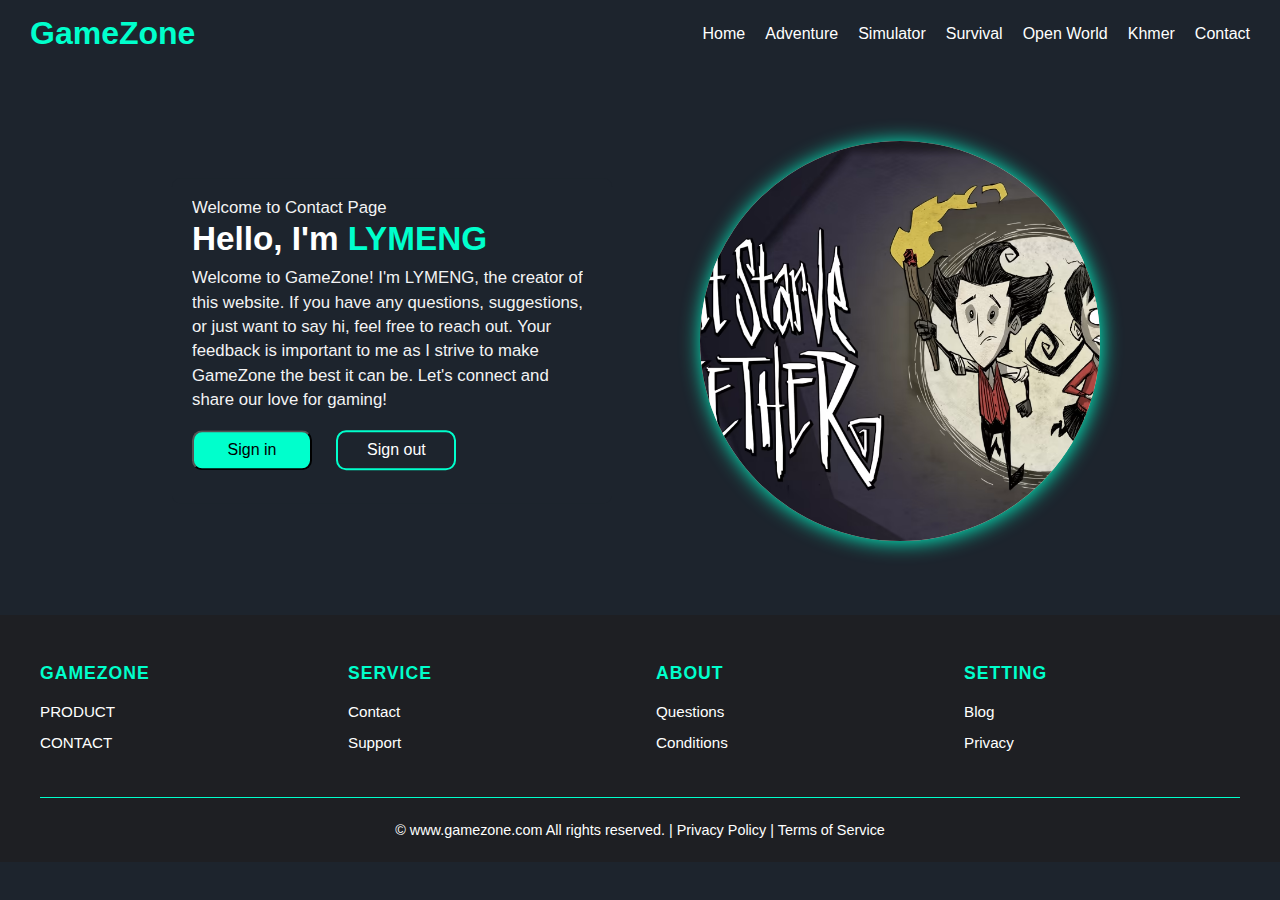
<file: contact.html>
<!DOCTYPE html>
<html lang="en">
  <head>
    <meta charset="UTF-8" />
    <meta name="viewport" content="width=device-width, initial-scale=1.0" />
    <title>Contact</title>
    <link rel="icon" href="./img/logo.png" />
    <link rel="stylesheet" href="./contact.css" />
    <!-- Google Font -->
    <link
      href="https://fonts.googleapis.com/css2?family=Dangrek&display=swap"
      rel="stylesheet"
    />

    <!-- Line Awesome Icons -->

    <link
      rel="stylesheet"
      href="https://maxst.icons8.com/vue-static/landings/line-awesome/line-awesome/1.3.0/css/line-awesome.min.css"
    />
  </head>
  <body>
    <!-- Hidden checkbox to toggle menu (MUST be outside header) -->
    <input type="checkbox" id="menu-toggle" class="menu-toggle" />

    <!-- Header -->
    <header class="navbar">
      <div class="logo">GameZone</div>

      <!-- Desktop Navigation -->
      <nav class="nav-links">
        <a href="index.html">Home</a>
        <a href="./index.html">Adventure</a>
        <a href="./index.html">Simulator</a>
        <a href="./index.html">Survival</a>
        <a href="./index.html">Open World</a>
        <a href="./contact_khmer.html">Khmer</a>
        <a href="./contact.html"><i class="las la-phone"></i> Contact</a>
      </nav>

      <!-- Hamburger icon (mobile) -->
      <label for="menu-toggle" class="menu-icon">
        <i class="las la-bars"></i>
      </label>
    </header>

    <!-- Mobile dropdown menu -->
    <div class="dropdown-menu">
      <a href="./index.html">Home</a>
      <a href="./index.html">Adventure</a>
      <a href="./index.html">Simulator</a>
      <a href="./index.html">Survival</a>
      <a href="./index.html">Open World</a>
      <a href="./contact_khmer.html">Khmer</a>
      <a href="#">Contact</a>
    </div>
    <div class="container">
      <div class="text-box">
        <p>Welcome to Contact Page</p>
        <h1>Hello, I'm <span class="name">LYMENG</span></h1>
        <p>
          Welcome to GameZone! I'm LYMENG, the creator of this website. If you
          have any questions, suggestions, or just want to say hi, feel free to
          reach out. Your feedback is important to me as I strive to make
          GameZone the best it can be. Let's connect and share our love for
          gaming!
        </p>
        <br />
        <button>Sign in</button>
        <button class="out">Sign out</button>
        <div class="search-box">
          <a href="https://m.me/ly.meng.440661"
            ><i class="lab la-facebook-messenger"></i
          ></a>
          <a href="https://www.facebook.com/share/1N4aUQHozx/?mibextid=wwXIfr"
            ><i class="lab la-facebook"></i
          ></a>
          <a href="https://t.me/menggg12"><i class="lab la-telegram"></i></a>
          <a href="https://discord.com/users/lymeng1_74217"
            ><i class="lab la-discord"></i
          ></a>
        </div>
      </div>

      <div class="picture">
        <img src="./img/13.avif" alt="" />
      </div>
    </div>
    <footer>
      <div class="footer-container">
        <div class="footer-column">
          <h3>GameZone</h3>
          <ul>
            <li><a href="#">PRODUCT</a></li>
            <li><a href="https://t.me/menggg12">CONTACT</a></li>
          </ul>
        </div>

        <div class="footer-column">
          <h3>Service</h3>
          <ul>
            <li><a href="https://t.me/menggg12">Contact</a></li>
            <li><a href="#">Support</a></li>
          </ul>
        </div>

        <div class="footer-column">
          <h3>About</h3>
          <ul>
            <li><a href="https://t.me/menggg12">Questions</a></li>
            <li><a href="#">Conditions</a></li>
          </ul>
        </div>

        <div class="footer-column">
          <h3>Setting</h3>
          <ul>
            <li><a href="#">Blog</a></li>
            <li><a href="#">Privacy</a></li>
          </ul>
        </div>
      </div>

      <div class="footer-bottom">
        <p>
          &copy; www.gamezone.com All rights reserved. |
          <a href="#">Privacy Policy</a> | <a href="#">Terms of Service</a>
        </p>
      </div>
    </footer>
  </body>
</html>
</file>
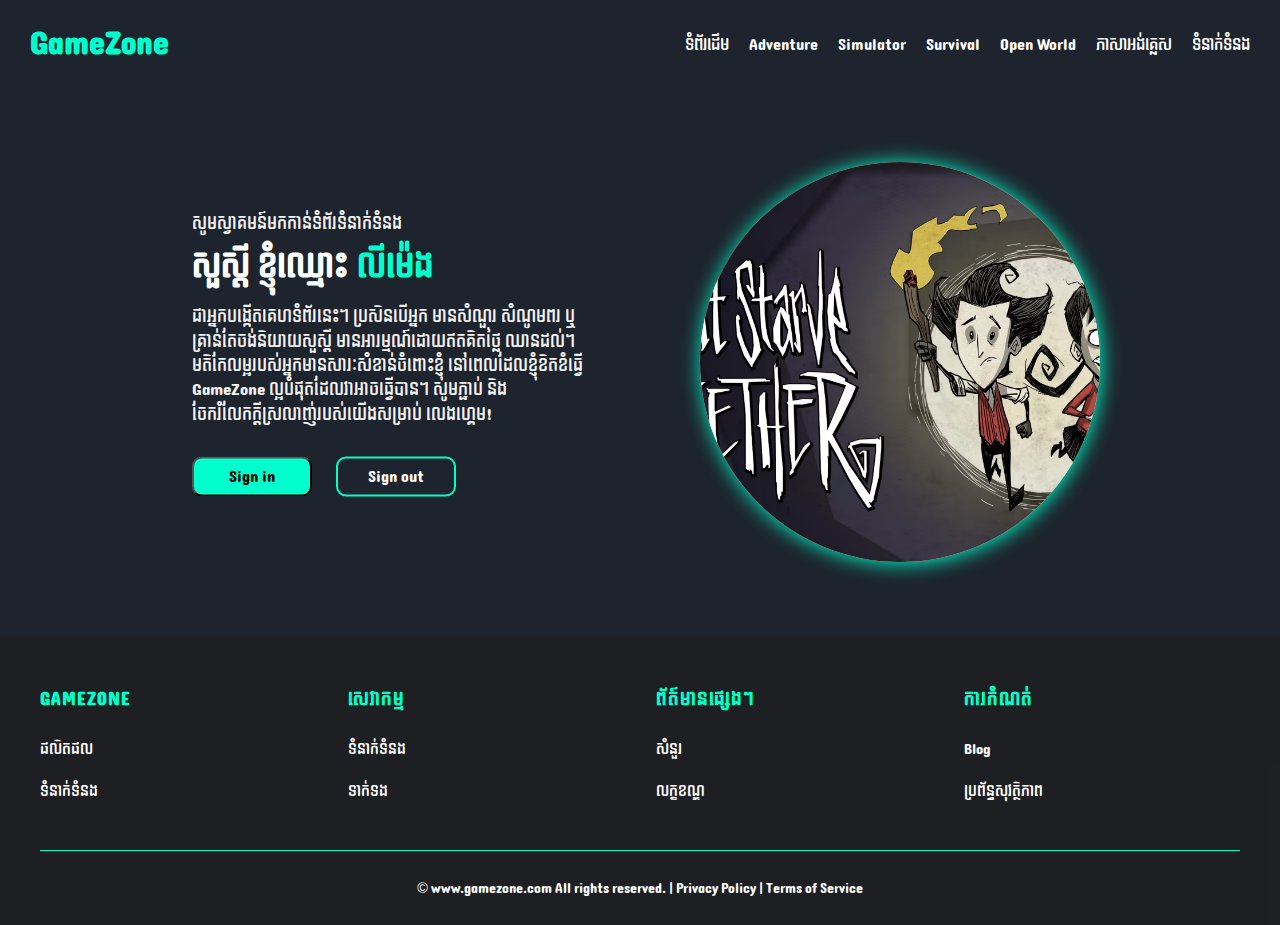
<file: contact_khmer.html>
<!DOCTYPE html>
<html lang="en">
  <head>
    <meta charset="UTF-8" />
    <meta name="viewport" content="width=device-width, initial-scale=1.0" />
    <title>ទំនាក់ទំនង</title>
    <link rel="icon" href="./img/logo.png" />
    <link rel="stylesheet" href="./contactkh.css" />
    <!-- Google Font -->
    <link
      href="https://fonts.googleapis.com/css2?family=Dangrek&display=swap"
      rel="stylesheet"
    />

    <!-- Line Awesome Icons -->

    <link
      rel="stylesheet"
      href="https://maxst.icons8.com/vue-static/landings/line-awesome/line-awesome/1.3.0/css/line-awesome.min.css"
    />
  </head>
  <body>
    <!-- Hidden checkbox to toggle menu (MUST be outside header) -->
    <input type="checkbox" id="menu-toggle" class="menu-toggle" />

    <!-- Header -->
    <header class="navbar">
      <div class="logo">GameZone</div>

      <!-- Desktop Navigation -->
      <nav class="nav-links">
        <a href="./khmer.html">ទំព័រដើម</a>
        <a href="./khmer.html">Adventure</a>
        <a href="./khmer.html">Simulator</a>
        <a href="./khmer.html">Survival</a>
        <a href="./khmer.html">Open World</a>
        <a href="./contact.html">ភាសាអង់គ្លេស</a>
        <a href="./contact_khmer.html"
          ><i class="las la-phone"></i> ទំនាក់ទំនង</a
        >
      </nav>

      <!-- Hamburger icon (mobile) -->
      <label for="menu-toggle" class="menu-icon">
        <i class="las la-bars"></i>
      </label>
    </header>

    <!-- Mobile dropdown menu -->
    <div class="dropdown-menu">
      <a href="./khmer.html">ទំព័រដើម</a>
      <a href="./khmer.html">Adventure</a>
      <a href="./khmer.html">Simulator</a>
      <a href="./khmer.html">Survival</a>
      <a href="./khmer.html">Open World</a>
      <a href="./contact.html">ភាសាអង់គ្លេស</a>
      <a href="./contact_khmer.html"> ទំនាក់ទំនង</a>
    </div>
    <div class="container">
      <div class="text-box">
        <p>សូមស្វាគមន៍មកកាន់ទំព័រទំនាក់ទំនង</p>
        <h1>សួស្តី ខ្ញុំឈ្មោះ <span class="name">លីម៉េង</span></h1>
        <p>
          ជាអ្នកបង្កើតគេហទំព័រនេះ។ ប្រសិនបើអ្នក មានសំណួរ សំណូមពរ
          ឬគ្រាន់តែចង់និយាយសួស្តី មានអារម្មណ៍ដោយឥតគិតថ្លៃ ឈានដល់។
          មតិកែលម្អរបស់អ្នកមានសារៈសំខាន់ចំពោះខ្ញុំ នៅពេលដែលខ្ញុំខិតខំធ្វើ
          GameZone ល្អបំផុតដែលវាអាចធ្វើបាន។ សូមភ្ជាប់
          និងចែករំលែកក្តីស្រលាញ់របស់យើងសម្រាប់ លេងហ្គេម!
        </p>
        <br />
        <button>Sign in</button>
        <button class="out">Sign out</button>
        <div class="search-box">
          <a href="https://m.me/ly.meng.440661"
            ><i class="lab la-facebook-messenger"></i
          ></a>
          <a href="https://www.facebook.com/share/1N4aUQHozx/?mibextid=wwXIfr"
            ><i class="lab la-facebook"></i
          ></a>
          <a href="https://t.me/menggg12"><i class="lab la-telegram"></i></a>
          <a href="https://discord.com/users/lymeng1_74217"
            ><i class="lab la-discord"></i
          ></a>
        </div>
      </div>

      <div class="picture">
        <img src="./img/13.avif" alt="" />
      </div>
    </div>
    <footer>
      <div class="footer-container">
        <div class="footer-column">
          <h3>GameZone</h3>
          <ul>
            <li><a href="#">ផលិតផល</a></li>
            <li><a href="https://t.me/menggg12">ទំនាក់ទំនង</a></li>
          </ul>
        </div>

        <div class="footer-column">
          <h3>សេវាកម្ម</h3>
          <ul>
            <li><a href="https://t.me/menggg12">ទំនាក់ទំនង</a></li>
            <li><a href="#">ទាក់ទង</a></li>
          </ul>
        </div>

        <div class="footer-column">
          <h3>ព័ត៍មានផ្សេងៗ</h3>
          <ul>
            <li><a href="https://t.me/menggg12">សំនួរ</a></li>
            <li><a href="#">លក្ខខណ្ឌ</a></li>
          </ul>
        </div>

        <div class="footer-column">
          <h3>ការកំណត់</h3>
          <ul>
            <li><a href="#">Blog</a></li>
            <li><a href="#">ប្រព័ន្ធសុវត្ថិភាព</a></li>
          </ul>
        </div>
      </div>

      <div class="footer-bottom">
        <p>
          &copy; www.gamezone.com All rights reserved. |
          <a href="#">Privacy Policy</a> | <a href="#">Terms of Service</a>
        </p>
      </div>
    </footer>
  </body>
</html>
</file>
<file: contact.css>
* {
  margin: 0;
  padding: 0;
  box-sizing: border-box;
  font-family: "Inter", sans-serif;
  scroll-behavior: smooth;
}
body {
  background-color: #1d242d;
  color: white;
  min-height: 100vh;
  position: relative;
}
/* Navbar */
.navbar {
  display: flex;
  justify-content: space-between;
  align-items: center;
  background-color: #1d242d;
  padding: 15px 30px;
  position: relative;
  z-index: 1000;
  opacity: blur(10px);
  position: sticky;
  top: 0;
}

/* Logo */
.logo {
  font-size: 32px;
  font-weight: bold;
  color: #00ffcc;
}

/* Desktop navigation links */
.nav-links {
  display: flex;
  gap: 20px;
}

.nav-links a {
  color: white;
  text-decoration: none;
  font-size: 16px;
  transition: color 0.3s;
}

.nav-links a:hover {
  color: #00ffcc;
}

/* Hamburger icon */
.menu-icon {
  display: none;
  font-size: 28px;
  cursor: pointer;
  color: white;
}

/* Hidden checkbox for menu toggle */
.menu-toggle {
  display: none;
}

/* Mobile dropdown menu */
.dropdown-menu {
  display: none;
  flex-direction: column;
  background-color: #2a2a2a;
  width: 100%;
  position: absolute;
  top: 70px; /* Below navbar */
  left: 0;
  z-index: 999;
}

.dropdown-menu a {
  padding: 15px 30px;
  border-bottom: 1px solid #444;
  text-decoration: none;
  color: white;
  transition: background 0.3s;
}

.dropdown-menu a:hover {
  background-color: #00ffcc;
  color: #1e1e1e;
}
.container {
  width: 90%;
  height: 500px;
  background-color: #1d242d;
  margin: auto;
  margin-top: 50px;
  display: flex;
  align-items: center;
  justify-content: space-between;
  /* flex-wrap: wrap; */
  position: relative;
  width: 100%;
  max-width: 1000px;
  margin: 24px auto;

  /* border-radius: 8px; */
  /* box-shadow: 0 6px 22px rgba(0, 0, 0, 0.12); */
}
.text-box {
  position: absolute;
  left: 32px;
  top: 50%;
  transform: translateY(-50%);
  color: #000000;
  max-width: 44%;
  padding: 18px 20px;
  /* background: rgba(43, 36, 36, 0.491); */
  border-radius: 8px;
  /* backdrop-filter: blur(4px); */
  background-color: #1d242d;
  height: auto;
  flex-wrap: 1 1 45%;
  /* box-shadow: 1px 1px 20px #00ffcc; */
}

.text-box h1 {
  margin: 0 0 8px 0;
  font-size: clamp(1.4rem, 2.6vw, 2.2rem);
  color: rgb(255, 255, 255);
}
/* .hero button {
  color: rgba(0, 0, 0, 0.932);
  background-color: #00ffcc;
  font-size: 16px;
  border-radius: 10px;
} */
.text-box p {
  margin: 0;
  font-size: clamp(0.95rem, 1.6vw, 1.05rem);
  line-height: 1.45;
  opacity: 0.95;
  color: rgb(255, 255, 255);
}
button {
  width: 120px;
  height: 40px;
  color: #000000;
  background-color: #00ffcc;
  font-size: 16px;
  border-radius: 10px;
}
button:hover {
  background-color: #000000;
  cursor: pointer;
  transform: scale(1.05);
  transition: transform 1s ease;
  color: #00ffcc;
  border: 2px solid #00ffcc;
}
.out {
  background-color: #1d242d;
  color: #ffffff;
  border: 2px solid #00ffcc;
  margin-left: 20px;
}
.search-box {
  margin-top: 15px;
  font-size: 34px;
  color: white;
  display: flex;
  justify-content: left;
  align-items: center;
  gap: 15px;
}
.search-box a {
  color: white;
  transition: color 0.3s ease;
  transition: 1s;
}
.search-box a:hover {
  color: #00ffcc;
  transition: 1s;
  transform: scale(1.2);
  transition: transform 0.3s ease;
}
.name {
  color: #00ffcc;
}
.picture {
  position: absolute;
  right: 40px;
  top: 50%;
  transform: translateY(-50%);
  width: 40%;
  height: 400px;
  background-color: antiquewhite;
  background-size: cover;
  border-radius: 50%;
  box-shadow: 1px 1px 20px #00ffcc;
  flex: 1 1 45%;
}
.picture img {
  width: 100%;
  height: 100%;
  border-radius: 50%;
  object-fit: cover;
}
footer {
  background-color: rgba(32, 29, 29, 0.562);
  color: #e8f5e9;
  padding: 3rem 1rem 1.5rem;
}

.footer-container {
  max-width: 1200px;
  margin: 0 auto;
  display: grid;
  grid-template-columns: repeat(auto-fit, minmax(200px, 1fr));
  gap: 2rem;
}

.footer-column h3 {
  color: #00ffcc;
  margin-bottom: 1.2rem;
  font-size: 1.1rem;
  text-transform: uppercase;
  letter-spacing: 1px;
}

.footer-column ul {
  list-style: none;
}

.footer-column ul li {
  margin-bottom: 0.8rem;
}

.footer-column ul li a {
  color: #ffffff;
  text-decoration: none;
  transition: color 0.3s ease;
  font-size: 0.95rem;
}

.footer-column ul li a:hover {
  color: #00ffcc;
}

.footer-bottom {
  max-width: 1200px;
  margin: 2rem auto 0;
  padding-top: 1.5rem;
  border-top: 1px solid #00ffcc;
  text-align: center;
  color: #ffffff;
  font-size: 0.9rem;
}

.footer-bottom a {
  color: #ffffff;
  text-decoration: none;
}

.footer-bottom a:hover {
  text-decoration: underline;
}

/* Tablets (768px and below) */
@media (max-width: 768px) {
  .container {
    flex-direction: column;
    height: auto;
    padding: 20px;
  }

  .text-box {
    position: static;
    transform: none;
    max-width: 100%;
    width: 100%;
    margin-bottom: 20px;
    text-align: center;
  }

  .picture {
    position: static;
    transform: none;
    width: 70%;
    height: auto;
    margin: 0 auto;
    border-radius: 20px;
    box-shadow: 1px 1px 20px #00ffcc;
  }

  .picture img {
    border-radius: 20px;
    object-fit: contain;
  }

  .nav-links {
    display: none;
  }

  .menu-icon {
    display: block;
  }

  .menu-toggle:checked + .navbar + .dropdown-menu {
    display: flex;
  }
  .footer-container {
    grid-template-columns: repeat(2, 1fr);
    gap: 1.5rem;
  }
  .footer-column {
    text-align: center;
  }

  .container {
    flex-direction: column;
    height: auto;
    padding: 20px;
  }

  /* ... your existing styles ... */

  .footer-container {
    grid-template-columns: repeat(2, 1fr);
    gap: 1.5rem;
  }

  /* ✅ Add this line */
  .footer-column {
    text-align: center;
  }
}

/* Phones (480px and below) */
@media (max-width: 480px) {
  .logo {
    font-size: 24px;
  }

  .text-box {
    padding: 15px;
  }

  .text-box h1 {
    font-size: 1.4rem;
  }

  .text-box p {
    font-size: 0.9rem;
  }

  button {
    width: 100px;
    height: 36px;
    font-size: 14px;
  }

  .out {
    margin-left: 10px;
  }

  .search-box {
    justify-content: center;
    font-size: 28px;
    flex-wrap: wrap;
  }

  .picture {
    width: 90%;
  }

  .footer-container {
    grid-template-columns: 1fr;
    text-align: center;
  }

  .footer-column h3 {
    font-size: 1rem;
  }

  .footer-bottom {
    font-size: 0.8rem;
  }
}
</file>
<file: contactkh.css>
* {
  margin: 0;
  padding: 0;
  box-sizing: border-box;
  font-family: "Dangrek", sans-serif;
  scroll-behavior: smooth;
}
body {
  background-color: #1d242d;
  color: white;
  min-height: 100vh;
  position: relative;
}
/* Navbar */
.navbar {
  display: flex;
  justify-content: space-between;
  align-items: center;
  background-color: #1d242d;
  padding: 15px 30px;
  position: relative;
  z-index: 1000;
  opacity: blur(10px);
  position: sticky;
  top: 0;
}

/* Logo */
.logo {
  font-size: 32px;
  font-weight: bold;
  color: #00ffcc;
}

/* Desktop navigation links */
.nav-links {
  display: flex;
  gap: 20px;
}

.nav-links a {
  color: white;
  text-decoration: none;
  font-size: 16px;
  transition: color 0.3s;
}

.nav-links a:hover {
  color: #00ffcc;
}

/* Hamburger icon */
.menu-icon {
  display: none;
  font-size: 28px;
  cursor: pointer;
  color: white;
}

/* Hidden checkbox for menu toggle */
.menu-toggle {
  display: none;
}

/* Mobile dropdown menu */
.dropdown-menu {
  display: none;
  flex-direction: column;
  background-color: #2a2a2a;
  width: 100%;
  position: absolute;
  top: 70px; /* Below navbar */
  left: 0;
  z-index: 999;
}

.dropdown-menu a {
  padding: 15px 30px;
  border-bottom: 1px solid #444;
  text-decoration: none;
  color: white;
  transition: background 0.3s;
}

.dropdown-menu a:hover {
  background-color: #00ffcc;
  color: #1e1e1e;
}
.container {
  width: 90%;
  height: 500px;
  background-color: #1d242d;
  margin: auto;
  margin-top: 50px;
  display: flex;
  align-items: center;
  justify-content: space-between;
  /* flex-wrap: wrap; */
  position: relative;
  width: 100%;
  max-width: 1000px;
  margin: 24px auto;

  /* border-radius: 8px; */
  /* box-shadow: 0 6px 22px rgba(0, 0, 0, 0.12); */
}
.text-box {
  position: absolute;
  left: 32px;
  top: 50%;
  transform: translateY(-50%);
  color: #000000;
  max-width: 44%;
  padding: 18px 20px;
  /* background: rgba(43, 36, 36, 0.491); */
  border-radius: 8px;
  /* backdrop-filter: blur(4px); */
  background-color: #1d242d;
  height: auto;
  flex-wrap: 1 1 45%;
  /* box-shadow: 1px 1px 20px #00ffcc; */
}

.text-box h1 {
  margin: 0 0 8px 0;
  font-size: clamp(1.4rem, 2.6vw, 2.2rem);
  color: rgb(255, 255, 255);
}
/* .hero button {
  color: rgba(0, 0, 0, 0.932);
  background-color: #00ffcc;
  font-size: 16px;
  border-radius: 10px;
} */
.text-box p {
  margin: 0;
  font-size: clamp(0.95rem, 1.6vw, 1.05rem);
  line-height: 1.45;
  opacity: 0.95;
  color: rgb(255, 255, 255);
}
button {
  width: 120px;
  height: 40px;
  color: #000000;
  background-color: #00ffcc;
  font-size: 16px;
  border-radius: 10px;
}
button:hover {
  background-color: #000000;
  cursor: pointer;
  transform: scale(1.05);
  transition: transform 1s ease;
  color: #00ffcc;
  border: 2px solid #00ffcc;
}
.out {
  background-color: #1d242d;
  color: #ffffff;
  border: 2px solid #00ffcc;
  margin-left: 20px;
}
.search-box {
  margin-top: 15px;
  font-size: 34px;
  color: white;
  display: flex;
  justify-content: left;
  align-items: center;
  gap: 15px;
}
.search-box a {
  color: white;
  transition: color 0.3s ease;
  transition: 1s;
}
.search-box a:hover {
  color: #00ffcc;
  transition: 1s;
  transform: scale(1.2);
  transition: transform 0.3s ease;
}
.name {
  color: #00ffcc;
}
.picture {
  position: absolute;
  right: 40px;
  top: 50%;
  transform: translateY(-50%);
  width: 40%;
  height: 400px;
  background-color: antiquewhite;
  background-size: cover;
  border-radius: 50%;
  box-shadow: 1px 1px 20px #00ffcc;
  flex: 1 1 45%;
}
.picture img {
  width: 100%;
  height: 100%;
  border-radius: 50%;
  object-fit: cover;
}
footer {
  background-color: rgba(32, 29, 29, 0.562);
  color: #e8f5e9;
  padding: 3rem 1rem 1.5rem;
}

.footer-container {
  max-width: 1200px;
  margin: 0 auto;
  display: grid;
  grid-template-columns: repeat(auto-fit, minmax(200px, 1fr));
  gap: 2rem;
}

.footer-column h3 {
  color: #00ffcc;
  margin-bottom: 1.2rem;
  font-size: 1.1rem;
  text-transform: uppercase;
  letter-spacing: 1px;
}

.footer-column ul {
  list-style: none;
}

.footer-column ul li {
  margin-bottom: 0.8rem;
}

.footer-column ul li a {
  color: #ffffff;
  text-decoration: none;
  transition: color 0.3s ease;
  font-size: 0.95rem;
}

.footer-column ul li a:hover {
  color: #00ffcc;
}

.footer-bottom {
  max-width: 1200px;
  margin: 2rem auto 0;
  padding-top: 1.5rem;
  border-top: 1px solid #00ffcc;
  text-align: center;
  color: #ffffff;
  font-size: 0.9rem;
}

.footer-bottom a {
  color: #ffffff;
  text-decoration: none;
}

.footer-bottom a:hover {
  text-decoration: underline;
}

/* Tablets (768px and below) */
@media (max-width: 768px) {
  .container {
    flex-direction: column;
    height: auto;
    padding: 20px;
  }

  .text-box {
    position: static;
    transform: none;
    max-width: 100%;
    width: 100%;
    margin-bottom: 20px;
    text-align: center;
  }

  .picture {
    position: static;
    transform: none;
    width: 70%;
    height: auto;
    margin: 0 auto;
    border-radius: 20px;
    box-shadow: 1px 1px 20px #00ffcc;
  }

  .picture img {
    border-radius: 20px;
    object-fit: contain;
  }

  .nav-links {
    display: none;
  }

  .menu-icon {
    display: block;
  }

  .menu-toggle:checked + .navbar + .dropdown-menu {
    display: flex;
  }
  .footer-container {
    grid-template-columns: repeat(2, 1fr);
    gap: 1.5rem;
  }
  .footer-column {
    text-align: center;
  }

  .container {
    flex-direction: column;
    height: auto;
    padding: 20px;
  }

  /* ... your existing styles ... */

  .footer-container {
    grid-template-columns: repeat(2, 1fr);
    gap: 1.5rem;
  }

  /* ✅ Add this line */
  .footer-column {
    text-align: center;
  }
}

/* Phones (480px and below) */
@media (max-width: 480px) {
  .logo {
    font-size: 24px;
  }

  .text-box {
    padding: 15px;
  }

  .text-box h1 {
    font-size: 1.4rem;
  }

  .text-box p {
    font-size: 0.9rem;
  }

  button {
    width: 100px;
    height: 36px;
    font-size: 14px;
  }

  .out {
    margin-left: 10px;
  }

  .search-box {
    justify-content: center;
    font-size: 28px;
    flex-wrap: wrap;
  }

  .picture {
    width: 90%;
  }

  .footer-container {
    grid-template-columns: 1fr;
    text-align: center;
  }

  .footer-column h3 {
    font-size: 1rem;
  }

  .footer-bottom {
    font-size: 0.8rem;
  }
}
</file>
